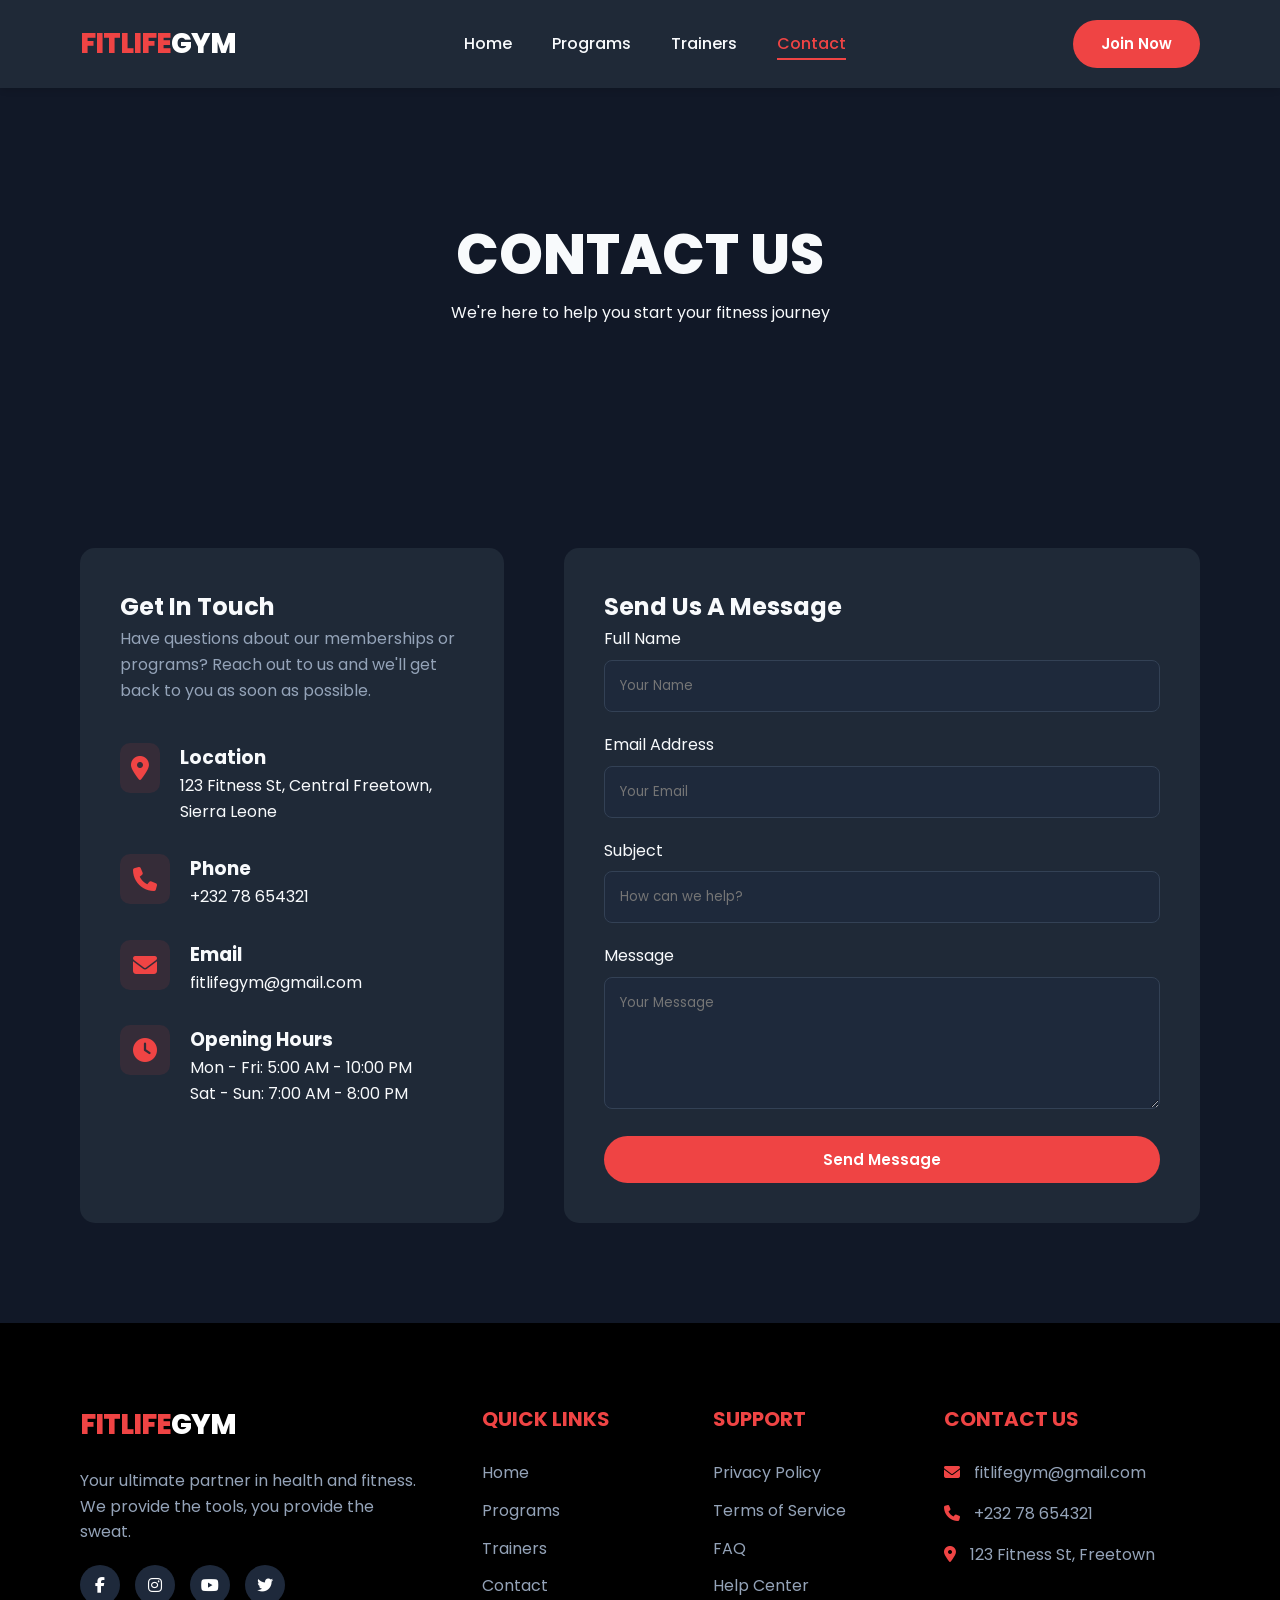
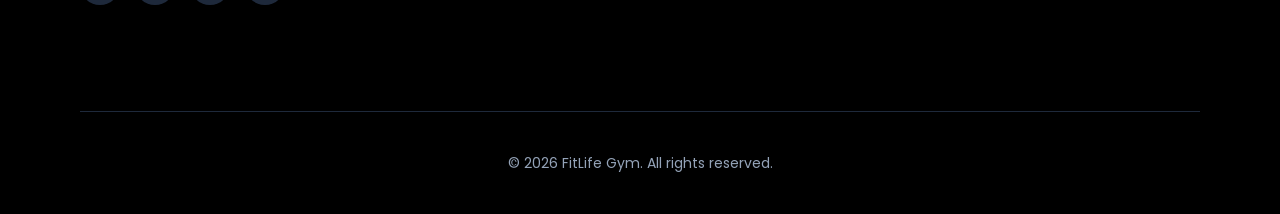
<file: contact.html>
<!DOCTYPE html>
<html lang="en">
<head>
    <meta charset="UTF-8">
    <meta name="viewport" content="width=device-width, initial-scale=1.0">
    <title>Contact Us | FitLife Gym</title>
    <link href="https://fonts.googleapis.com/css2?family=Poppins:wght@300;400;500;600;700;800&display=swap" rel="stylesheet">
    <link rel="stylesheet" href="https://cdnjs.cloudflare.com/ajax/libs/font-awesome/6.4.0/css/all.min.css">
    <link rel="stylesheet" href="style.css">
</head>
<body>

    <header>
        <a href="index.html" class="logo">FitLife<span>Gym</span></a>
        <nav>
            <ul>
                <li><a href="index.html">Home</a></li>
                <li><a href="programs.html">Programs</a></li>
                <li><a href="trainers.html">Trainers</a></li>
                <li><a href="contact.html" class="active">Contact</a></li>
            </ul>
        </nav>
        <a href="contact.html" class="btn">Join Now</a>
    </header>

    <section class="page-header">
        <h1>Contact <span>Us</span></h1>
        <p>We're here to help you start your fitness journey</p>
    </section>

    <section>
        <div class="contact-container">
            <!-- Contact Info -->
            <div class="contact-info-card">
                <h2>Get In Touch</h2>
                <p style="margin-bottom: 40px; color: var(--text-muted);">Have questions about our memberships or programs? Reach out to us and we'll get back to you as soon as possible.</p>
                
                <div class="info-item">
                    <i class="fas fa-map-marker-alt"></i>
                    <div>
                        <h3>Location</h3>
                        <p>123 Fitness St, Central Freetown, Sierra Leone</p>
                    </div>
                </div>

                <div class="info-item">
                    <i class="fas fa-phone"></i>
                    <div>
                        <h3>Phone</h3>
                        <p>+232 78 654321</p>
                    </div>
                </div>

                <div class="info-item">
                    <i class="fas fa-envelope"></i>
                    <div>
                        <h3>Email</h3>
                        <p>fitlifegym@gmail.com</p>
                    </div>
                </div>

                <div class="info-item">
                    <i class="fas fa-clock"></i>
                    <div>
                        <h3>Opening Hours</h3>
                        <p>Mon - Fri: 5:00 AM - 10:00 PM</p>
                        <p>Sat - Sun: 7:00 AM - 8:00 PM</p>
                    </div>
                </div>
            </div>

            <!-- Contact Form -->
            <div class="contact-form">
                <h2>Send Us A Message</h2>
                <form>
                    <div class="form-group">
                        <label>Full Name</label>
                        <input type="text" placeholder="Your Name" required>
                    </div>
                    <div class="form-group">
                        <label>Email Address</label>
                        <input type="email" placeholder="Your Email" required>
                    </div>
                    <div class="form-group">
                        <label>Subject</label>
                        <input type="text" placeholder="How can we help?">
                    </div>
                    <div class="form-group">
                        <label>Message</label>
                        <textarea rows="5" placeholder="Your Message" required></textarea>
                    </div>
                    <button type="submit" class="btn" style="width: 100%;">Send Message</button>
                </form>
            </div>
        </div>
    </section>

    <footer>
        <div class="footer-info">
            <a href="index.html" class="logo">FitLife<span>Gym</span></a>
            <p style="margin-top: 20px;">Your ultimate partner in health and fitness. We provide the tools, you provide the sweat.</p>
            <div class="social-links">
                <a href="#"><i class="fab fa-facebook-f"></i></a>
                <a href="#"><i class="fab fa-instagram"></i></a>
                <a href="#"><i class="fab fa-youtube"></i></a>
                <a href="#"><i class="fab fa-twitter"></i></a>
            </div>
        </div>
        <div>
            <h3>Quick Links</h3>
            <ul>
                <li><a href="index.html">Home</a></li>
                <li><a href="programs.html">Programs</a></li>
                <li><a href="trainers.html">Trainers</a></li>
                <li><a href="contact.html">Contact</a></li>
            </ul>
        </div>
        <div>
            <h3>Support</h3>
            <ul>
                <li><a href="#">Privacy Policy</a></li>
                <li><a href="#">Terms of Service</a></li>
                <li><a href="#">FAQ</a></li>
                <li><a href="contact.html">Help Center</a></li>
            </ul>
        </div>
        <div>
            <h3>Contact Us</h3>
            <p><i class="fas fa-envelope" style="color: #ef4444; margin-right: 10px;"></i> fitlifegym@gmail.com</p>
            <p><i class="fas fa-phone" style="color: #ef4444; margin-right: 10px;"></i> +232 78 654321</p>
            <p><i class="fas fa-map-marker-alt" style="color: #ef4444; margin-right: 10px;"></i> 123 Fitness St, Freetown</p>
        </div>
        <div class="footer-bottom">
            &copy; 2026 FitLife Gym. All rights reserved.
        </div>
    </footer>

</body>
</html>
</file>
<file: style.css>
:root {
    --primary-color: #ef4444;
    --primary-hover: #dc2626;
    --secondary-color: #1f2937;
    --bg-dark: #111827;
    --bg-darker: #0f172a;
    --text-light: #f8fafc;
    --text-muted: #94a3b8;
    --white: #ffffff;
    --black: #000000;
    --transition: all 0.3s ease;
    --container-padding: 20px 80px;
    --section-padding: 100px 80px;
}

* {
    margin: 0;
    padding: 0;
    box-sizing: border-box;
    font-family: 'Poppins', sans-serif;
}

body {
    background: var(--bg-dark);
    color: var(--text-light);
    line-height: 1.6;
    overflow-x: hidden;
}

/* Scrollbar */
::-webkit-scrollbar {
    width: 10px;
}
::-webkit-scrollbar-track {
    background: var(--bg-dark);
}
::-webkit-scrollbar-thumb {
    background: var(--primary-color);
    border-radius: 5px;
}

/* Top Bar */
.top-bar {
    background: var(--primary-hover);
    color: var(--white);
    text-align: center;
    padding: 12px;
    font-size: 14px;
    font-weight: 500;
    letter-spacing: 0.5px;
}

/* Header */
header {
    display: flex;
    justify-content: space-between;
    align-items: center;
    padding: 20px 80px;
    background: var(--secondary-color);
    position: sticky;
    top: 0;
    z-index: 1000;
    box-shadow: 0 4px 6px -1px rgba(0, 0, 0, 0.1);
}

.logo {
    font-size: 28px;
    font-weight: 800;
    color: var(--primary-color);
    text-transform: uppercase;
    letter-spacing: -1px;
    text-decoration: none;
}

.logo span {
    color: var(--white);
}

nav ul {
    display: flex;
    gap: 40px;
    list-style: none;
}

nav a {
    text-decoration: none;
    color: var(--text-light);
    font-weight: 500;
    font-size: 16px;
    transition: var(--transition);
    position: relative;
}

nav a::after {
    content: '';
    position: absolute;
    bottom: -5px;
    left: 0;
    width: 0;
    height: 2px;
    background: var(--primary-color);
    transition: var(--transition);
}

nav a:hover::after,
nav a.active::after {
    width: 100%;
}

nav a:hover,
nav a.active {
    color: var(--primary-color);
}

.btn {
    background: var(--primary-color);
    color: var(--white);
    padding: 12px 28px;
    border: none;
    border-radius: 50px;
    cursor: pointer;
    font-weight: 600;
    font-size: 15px;
    transition: var(--transition);
    text-decoration: none;
    display: inline-block;
}

.btn:hover {
    background: var(--primary-hover);
    transform: translateY(-2px);
    box-shadow: 0 10px 15px -3px rgba(239, 68, 68, 0.3);
}

.btn-outline {
    background: transparent;
    border: 2px solid var(--primary-color);
    color: var(--primary-color);
}

.btn-outline:hover {
    background: var(--primary-color);
    color: var(--white);
}

/* Hero Section */
.hero {
    height: 90vh;
    display: flex;
    flex-direction: column;
    justify-content: center;
    align-items: center;
    text-align: center;
    padding: 0 20px;
    background: linear-gradient(rgba(17, 24, 39, 0.7), rgba(17, 24, 39, 0.8)),
    url("https://images.unsplash.com/photo-1534438327276-14e5300c3a48?w=1200");
    background-size: cover;
    background-position: center;
    background-attachment: fixed;
}

.hero h1 {
    font-size: 72px;
    font-weight: 800;
    margin-bottom: 20px;
    line-height: 1.1;
    text-transform: uppercase;
}

.hero h1 span {
    color: var(--primary-color);
}

.hero p {
    font-size: 20px;
    max-width: 800px;
    margin-bottom: 40px;
    color: var(--text-muted);
}

.hero-buttons {
    display: flex;
    gap: 20px;
}

/* Sections General */
section {
    padding: var(--section-padding);
}

.section-header {
    text-align: center;
    margin-bottom: 60px;
}

.section-header h2 {
    font-size: 42px;
    color: var(--primary-color);
    margin-bottom: 15px;
    text-transform: uppercase;
    font-weight: 800;
}

.section-header p {
    color: var(--text-muted);
    max-width: 600px;
    margin: 0 auto;
}

/* About Section */
.about {
    display: flex;
    justify-content: center;
    align-items: center;
    gap: 100px;
    background: var(--secondary-color);
}

.about-text {
    flex: 1;
    max-width: 600px;
}

.about-text h2 {
    font-size: 42px;
    color: var(--primary-color);
    margin-bottom: 25px;
    font-weight: 800;
}

.about-text p {
    font-size: 17px;
    color: var(--text-muted);
    margin-bottom: 30px;
}

.about-features {
    display: grid;
    grid-template-columns: 1fr 1fr;
    gap: 20px;
}

.feature-item {
    display: flex;
    align-items: center;
    gap: 10px;
}

.feature-item i {
    color: var(--primary-color);
    font-size: 20px;
}

.about-image {
    flex: 1;
    position: relative;
}

.about-image img {
    width: 100%;
    border-radius: 10px;
    box-shadow: 20px 20px 0px var(--primary-color);
}

/* Newsletter Section */
.newsletter {
    background: var(--bg-darker);
    text-align: center;
}

.newsletter-content {
    max-width: 600px;
    margin: 0 auto;
}

.newsletter h2 {
    font-size: 36px;
    margin-bottom: 15px;
}

.newsletter p {
    color: var(--text-muted);
    margin-bottom: 40px;
}

.newsletter form {
    display: flex;
    gap: 10px;
    justify-content: center;
}

.newsletter input {
    flex: 1;
    max-width: 400px;
    padding: 18px 25px;
    border: 1px solid #334155;
    border-radius: 50px;
    background: #1e293b;
    color: white;
    outline: none;
    transition: var(--transition);
}

.newsletter input:focus {
    border-color: var(--primary-color);
}

/* Footer */
footer {
    background: var(--black);
    color: var(--text-light);
    padding: 80px 80px 40px;
    display: grid;
    grid-template-columns: 2fr 1fr 1fr 1.5fr;
    gap: 60px;
}

footer h3 {
    color: var(--primary-color);
    font-size: 20px;
    margin-bottom: 25px;
    text-transform: uppercase;
}

footer p {
    color: var(--text-muted);
    margin-bottom: 15px;
}

footer ul {
    list-style: none;
}

footer ul li {
    margin-bottom: 12px;
}

footer ul li a {
    color: var(--text-muted);
    text-decoration: none;
    transition: var(--transition);
}

footer ul li a:hover {
    color: var(--primary-color);
    padding-left: 5px;
}

.social-links {
    display: flex;
    gap: 15px;
    margin-top: 20px;
}

.social-links a {
    width: 40px;
    height: 40px;
    background: #1e293b;
    display: flex;
    align-items: center;
    justify-content: center;
    border-radius: 50%;
    color: white;
    text-decoration: none;
    transition: var(--transition);
}

.social-links a:hover {
    background: var(--primary-color);
    transform: translateY(-3px);
}

.footer-bottom {
    grid-column: 1 / -1;
    text-align: center;
    padding-top: 40px;
    border-top: 1px solid #1e293b;
    margin-top: 40px;
    color: var(--text-muted);
    font-size: 14px;
}

/* Programs & Trainers Grid */
.grid-container {
    display: grid;
    grid-template-columns: repeat(auto-fit, minmax(300px, 1fr));
    gap: 30px;
    margin-top: 40px;
}

.card {
    background: var(--secondary-color);
    border-radius: 15px;
    overflow: hidden;
    transition: var(--transition);
    border: 1px solid #334155;
}

.card:hover {
    transform: translateY(-10px);
    border-color: var(--primary-color);
    box-shadow: 0 20px 25px -5px rgba(0, 0, 0, 0.3);
}

.card-image {
    height: 250px;
    overflow: hidden;
}

.card-image img {
    width: 100%;
    height: 100%;
    object-fit: cover;
    transition: var(--transition);
}

.card:hover .card-image img {
    transform: scale(1.1);
}

.card-content {
    padding: 30px;
}

.card-content h3 {
    font-size: 24px;
    margin-bottom: 15px;
    color: var(--primary-color);
}

.card-content p {
    color: var(--text-muted);
    margin-bottom: 20px;
}

/* Contact Page */
.contact-container {
    display: grid;
    grid-template-columns: 1fr 1.5fr;
    gap: 60px;
}

.contact-info-card {
    background: var(--secondary-color);
    padding: 40px;
    border-radius: 15px;
}

.info-item {
    display: flex;
    align-items: flex-start;
    gap: 20px;
    margin-bottom: 30px;
}

.info-item i {
    font-size: 24px;
    color: var(--primary-color);
    background: rgba(239, 68, 68, 0.1);
    width: 50px;
    height: 50px;
    display: flex;
    align-items: center;
    justify-content: center;
    border-radius: 10px;
}

.contact-form {
    background: var(--secondary-color);
    padding: 40px;
    border-radius: 15px;
}

.form-group {
    margin-bottom: 20px;
}

.form-group label {
    display: block;
    margin-bottom: 8px;
    color: var(--text-light);
}

.form-group input, 
.form-group textarea {
    width: 100%;
    padding: 15px;
    background: #1e293b;
    border: 1px solid #334155;
    border-radius: 8px;
    color: white;
    outline: none;
    transition: var(--transition);
}

.form-group input:focus, 
.form-group textarea:focus {
    border-color: var(--primary-color);
}

/* Page Header */
.page-header {
    height: 40vh;
    display: flex;
    flex-direction: column;
    justify-content: center;
    align-items: center;
    text-align: center;
    background: linear-gradient(rgba(17, 24, 39, 0.8), rgba(17, 24, 39, 0.9)),
    url("https://images.unsplash.com/photo-1540497077202-7c8a3999166f?w=1200");
    background-size: cover;
    background-position: center;
}

.page-header h1 {
    font-size: 56px;
    text-transform: uppercase;
    font-weight: 800;
}

/* Responsive */
@media (max-width: 1200px) {
    :root {
        --container-padding: 20px 40px;
        --section-padding: 80px 40px;
    }
    
    header, section, footer {
        padding-left: 40px;
        padding-right: 40px;
    }
}

@media (max-width: 992px) {
    .hero h1 {
        font-size: 56px;
    }
    
    .about {
        flex-direction: column;
        gap: 60px;
        text-align: center;
    }
    
    .about-image img {
        box-shadow: 0 10px 30px rgba(0,0,0,0.5);
    }
    
    footer {
        grid-template-columns: 1fr 1fr;
    }

    .contact-container {
        grid-template-columns: 1fr;
    }
}

@media (max-width: 768px) {
    header {
        flex-direction: column;
        gap: 20px;
        padding: 20px;
    }

    nav ul {
        gap: 20px;
        flex-wrap: wrap;
        justify-content: center;
    }

    .hero h1 {
        font-size: 40px;
    }

    .hero p {
        font-size: 17px;
    }

    .newsletter form {
        flex-direction: column;
        align-items: center;
    }

    .newsletter input {
        width: 100%;
    }

    footer {
        grid-template-columns: 1fr;
        text-align: center;
        padding: 60px 20px;
    }
    
    .social-links {
        justify-content: center;
    }

    .page-header h1 {
        font-size: 36px;
    }
}
</file>
